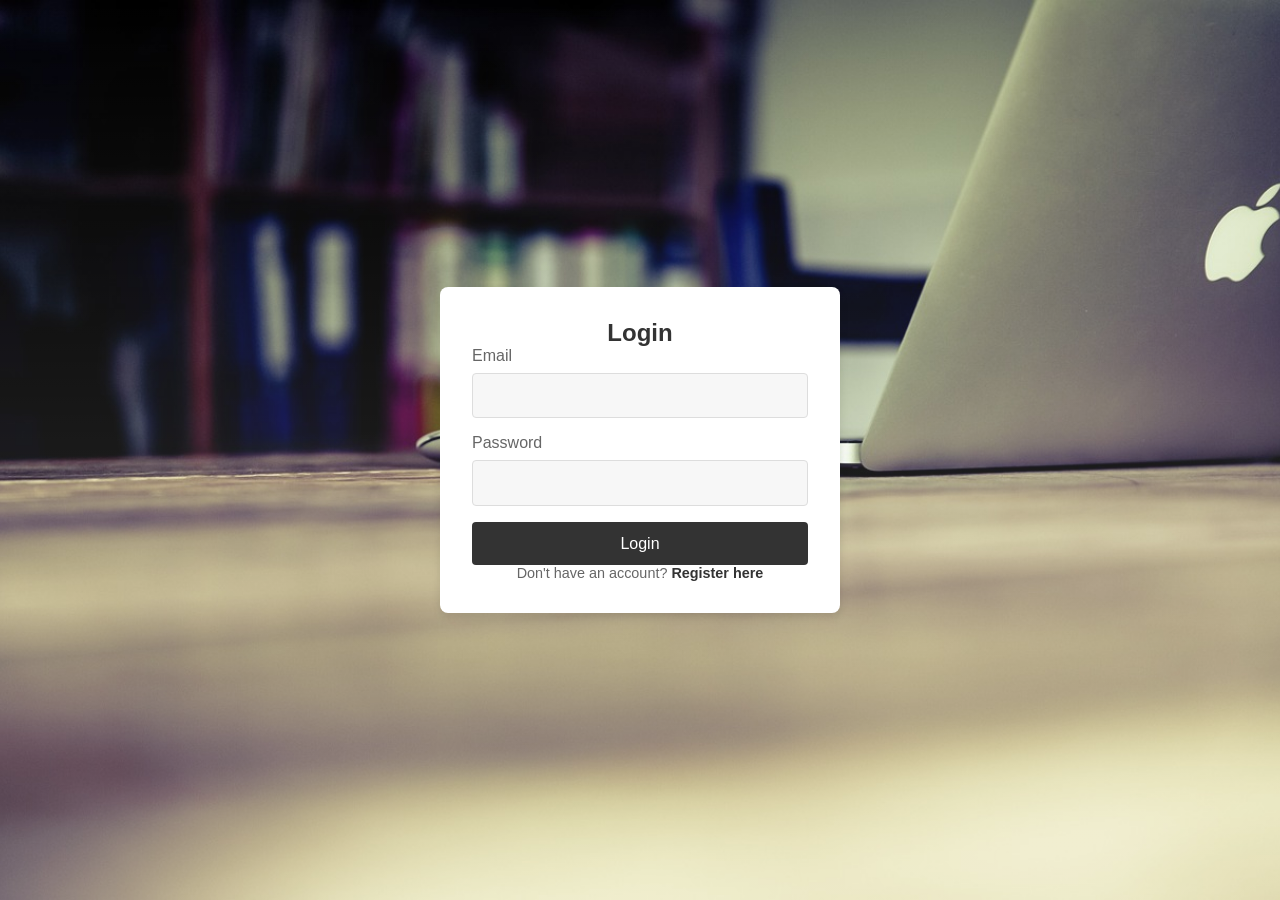
<file: home.html>
<!DOCTYPE html>
<html lang="en">
<head>
    <meta charset="UTF-8">
    <meta name="viewport" content="width=device-width, initial-scale=1.0">
    <link href='https://cdn.jsdelivr.net/npm/boxicons@2.0.5/css/boxicons.min.css' rel='stylesheet'>
    <title>Login & Register</title>
    <style>
        * {
            margin: 0;
            padding: 0;
            box-sizing: border-box;
            font-family: Arial, sans-serif;
        }
        body {
            display: flex;
            align-items: center;
            justify-content: center;
            height: 100vh;
            background: linear-gradient(rgba(255, 255, 255, 0.0), rgba(255, 255, 255, 0.2)), url('background.jpg') center/cover no-repeat;
            color: #333;
        }
        .form-container {
            width: 100%;
            max-width: 400px;
            background-color: #fff;
            padding: 2rem;
            border-radius: 8px;
            box-shadow: 0 4px 8px rgba(0, 0, 0, 0.1);
        }
        .form {
            display: none;
        }
        .form.active {
            display: block;
        }
        h2 {
            text-align: center;
            color: #333;
        }
        .form-group {
            margin-bottom: 1rem;
        }
        .form-group label {
            display: block;
            margin-bottom: 0.5rem;
            color: #666;
        }
        .form-group input {
            width: 100%;
            padding: 0.8rem;
            border: 1px solid #ddd;
            border-radius: 4px;
            background-color: #f7f7f7;
            outline: none;
            font-size: 1rem;
            transition: border-color 0.3s;
        }
        .form-group input:focus {
            border-color: #333;
        }
        .button {
            width: 100%;
            padding: 0.8rem;
            border: none;
            border-radius: 4px;
            background-color: #333;
            color: #fff;
            font-size: 1rem;
            cursor: pointer;
            transition: background-color 0.3s;
        }
        .button:hover {
            background-color: #555;
        }
        p {
            text-align: center;
            font-size: 0.9rem;
            color: #666;
        }
        .switch-form {
            color: #333;
            text-decoration: none;
            font-weight: bold;
        }
        .switch-form:hover {
            color: #555;
        }
    </style>
</head>
<body>
    <div class="form-container">
        <div class="form login-form active">
            <h2>Login</h2>
            <form action="backend.php" method="POST">
                <div class="form-group">
                    <label for="login-email">Email</label>
                    <input type="email" id="login-email" name="login-email" required>
                </div>
                <div class="form-group">
                    <label for="login-password">Password</label>
                    <input type="password" id="login-password" name="login-password" required>
                </div>
                <button type="submit" class="button">Login</button>
            </form>
            <p>Don't have an account? <a href="#register" class="switch-form">Register here</a></p>
        </div>

        <div class="form register-form" id="register">
            <h2>Register</h2>
            <form action="backend.php" method="POST">
                <div class="form-group">
                    <label for="register-username">Username</label>
                    <input type="text" id="register-username" name="register-username" required>
                </div>
                <div class="form-group">
                    <label for="register-email">Email</label>
                    <input type="email" id="register-email" name="register-email" required>
                </div>
                <div class="form-group">
                    <label for="register-password">Password</label>
                    <input type="password" id="register-password" name="register-password" required>
                </div>
                <button type="submit" class="button">Register</button>
            </form>
            <p>Already have an account? <a href="#" class="switch-form">Login here</a></p>
        </div>
    </div>

    <script>
        document.querySelectorAll('.switch-form').forEach(button => {
            button.addEventListener('click', (e) => {
                e.preventDefault();
                document.querySelector('.login-form').classList.toggle('active');
                document.querySelector('.register-form').classList.toggle('active');
            });
        });
    </script>
</body>
</html>
</file>
